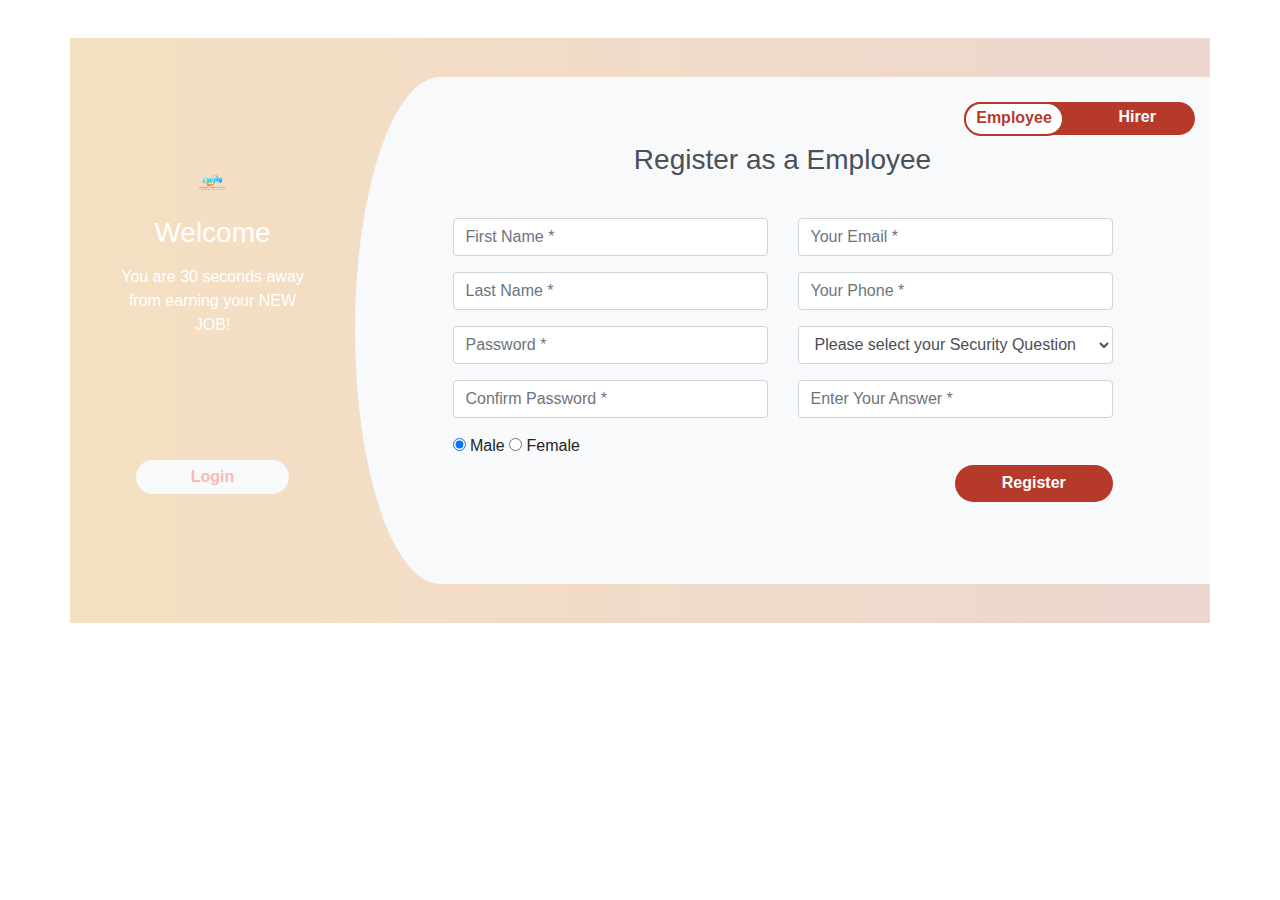
<file: signup.html>
<html lang="en">
<head>
    <meta charset="UTF-8">
    <meta http-equiv="X-UA-Compatible" content="IE=edge">
    <meta name="viewport" content="width=device-width, initial-scale=1.0">
    <title>SIGN UP PAGE</title>
</head>
<link  rel="stylesheet" href="styles.css">
<link rel="stylesheet" href="https://cdnjs.cloudflare.com/ajax/libs/twitter-bootstrap/4.3.1/css/bootstrap.min.css"><script src="https://cdnjs.cloudflare.com/ajax/libs/jquery/3.2.1/jquery.min.js"></script><script src="https://cdnjs.cloudflare.com/ajax/libs/popper.js/1.12.9/umd/popper.min.js"></script><script src="https://cdnjs.cloudflare.com/ajax/libs/twitter-bootstrap/4.3.1/js/bootstrap.min.js"></script>
<body>
<div class="container register">
    <div class="row">
        <div class="col-md-3 register-left">
            <img src="\images\cwps__1_-removebg-preview.png" alt=""/>
            <h3>Welcome</h3>
            <p>You are 30 seconds away from earning your NEW JOB!</p>
            <input type="submit" name="" value="Login"/><br/>
        </div>
        <div class="col-md-9 register-right">
            <ul class="nav nav-tabs nav-justified" id="myTab" role="tablist">
                <li class="nav-item">
                    <a class="nav-link active" id="home-tab" data-toggle="tab" href="#home" role="tab" aria-controls="home" aria-selected="true">Employee</a>
                </li>
                <li class="nav-item">
                    <a class="nav-link" id="profile-tab" data-toggle="tab" href="#profile" role="tab" aria-controls="profile" aria-selected="false">Hirer</a>
                </li>
            </ul>
            <div class="tab-content" id="myTabContent">
                <div class="tab-pane fade show active" id="home" role="tabpanel" aria-labelledby="home-tab">
                    <h3 class="register-heading">Register as a Employee</h3>
                    <div class="row register-form">
                        <div class="col-md-6">
                            <div class="form-group">
                                <input type="text" class="form-control" placeholder="First Name *" value="" />
                            </div>
                            <div class="form-group">
                                <input type="text" class="form-control" placeholder="Last Name *" value="" />
                            </div>
                            <div class="form-group">
                                <input type="password" class="form-control" placeholder="Password *" value="" />
                            </div>
                            <div class="form-group">
                                <input type="password" class="form-control"  placeholder="Confirm Password *" value="" />
                            </div>
                            <div class="form-group">
                                <div class="maxl">
                                    <label class="radio inline"> 
                                        <input type="radio" name="gender" value="male" checked>
                                        <span> Male </span> 
                                    </label>
                                    <label class="radio inline"> 
                                        <input type="radio" name="gender" value="female">
                                        <span>Female </span> 
                                    </label>
                                </div>
                            </div>
                        </div>
                        <div class="col-md-6">
                            <div class="form-group">
                                <input type="email" class="form-control" placeholder="Your Email *" value="" />
                            </div>
                            <div class="form-group">
                                <input type="text" minlength="10" maxlength="10" name="txtEmpPhone" class="form-control" placeholder="Your Phone *" value="" />
                            </div>
                            <div class="form-group">
                                <select class="form-control">
                                    <option class="hidden"  selected disabled>Please select your Security Question</option>
                                    <option>What is your Birthdate?</option>
                                    <option>What is Your old Phone Number</option>
                                    <option>What is your Pet Name?</option>
                                </select>
                            </div>
                            <div class="form-group">
                                <input type="text" class="form-control" placeholder="Enter Your Answer *" value="" />
                            </div>
                            <input type="submit" class="btnRegister"  value="Register"/>
                        </div>
                    </div>
                </div>
                <div class="tab-pane fade show" id="profile" role="tabpanel" aria-labelledby="profile-tab">
                    <h3  class="register-heading">Register as a Hirer</h3>
                    <div class="row register-form">
                        <div class="col-md-6">
                            <div class="form-group">
                                <input type="text" class="form-control" placeholder="First Name *" value="" />
                            </div>
                            <div class="form-group">
                                <input type="text" class="form-control" placeholder="Last Name *" value="" />
                            </div>
                            <div class="form-group">
                                <input type="email" class="form-control" placeholder="Email *" value="" />
                            </div>
                            <div class="form-group">
                                <input type="text" maxlength="10" minlength="10" class="form-control" placeholder="Phone *" value="" />
                            </div>


                        </div>
                        <div class="col-md-6">
                            <div class="form-group">
                                <input type="password" class="form-control" placeholder="Password *" value="" />
                            </div>
                            <div class="form-group">
                                <input type="password" class="form-control" placeholder="Confirm Password *" value="" />
                            </div>
                            <div class="form-group">
                                <select class="form-control">
                                    <option class="hidden"  selected disabled>Please select your Sequrity Question</option>
                                    <option>What is your Birthdate?</option>
                                    <option>What is Your old Phone Number</option>
                                    <option>What is your Pet Name?</option>
                                </select>
                            </div>
                            <div class="form-group">
                                <input type="text" class="form-control" placeholder="`Answer *" value="" />
                            </div>
                            <input type="submit" class="btnRegister"  value="Register"/>
                        </div>
                    </div>
                </div>
            </div>
        </div>
    </div>

</div>	
</body>
</html>
</file>
<file: styles.css>
body
{
    margin: 0;
    padding: 0;
}
.register{
    background: -webkit-linear-gradient(left, hsl(35, 72%, 86%), hsl(14, 44%, 87%));
    margin-top: 3%;
    padding: 3%;
}
.register-left{
    text-align: center;
    color: #fff;
    margin-top: 4%;
}
.register-left input{
    border: none;
    border-radius: 1.5rem;
    padding: 2%;
    width: 60%;
    background: #f8f9fa;
    font-weight: bold;
    color: hsl(7, 72%, 83%);
    margin-top: 30%;
    margin-bottom: 3%;
    cursor: pointer;
}
.register-right{
    background: #f8f9fa;
    border-top-left-radius: 10% 50%;
    border-bottom-left-radius: 10% 50%;
}
.register-left img{
    margin-top: 15%;
    margin-bottom: 5%;
    width: 25%;
    -webkit-animation: mover 2s infinite  alternate;
    animation: mover 1s infinite  alternate;
}
@-webkit-keyframes mover {
    0% { transform: translateY(0); }
    100% { transform: translateY(-20px); }
}
@keyframes mover {
    0% { transform: translateY(0); }
    100% { transform: translateY(-20px); }
}
.register-left p{
    font-weight: lighter;
    padding: 12%;
    margin-top: -9%;
}
.register .register-form{
    padding: 10%;
    margin-top: 10%;
}
.btnRegister{
    float: right;
    margin-top: 10%;
    border: none;
    border-radius: 1.5rem;
    padding: 2%;
    background: #b63a29;
    color: #fff;
    font-weight: 600;
    width: 50%;
    cursor: pointer;
}
.register .nav-tabs{
    margin-top: 3%;
    border: none;
    background: #b63a29;
    border-radius: 1.5rem;
    width: 28%;
    float: right;
}
.register .nav-tabs .nav-link{
    padding: 2%;
    height: 34px;
    font-weight: 600;
    color: #fff;
    border-top-right-radius: 1.5rem;
    border-bottom-right-radius: 1.5rem;
}
.register .nav-tabs .nav-link:hover{
    border: none;
}
.register .nav-tabs .nav-link.active{
    width: 100px;
    color: #b63a29;
    border: 2px solid #b63a29;
    border-top-left-radius: 1.5rem;
    border-bottom-left-radius: 1.5rem;
}
.register-heading{
    text-align: center;
    margin-top: 8%;
    margin-bottom: -15%;
    color: #495057;
}
</file>
